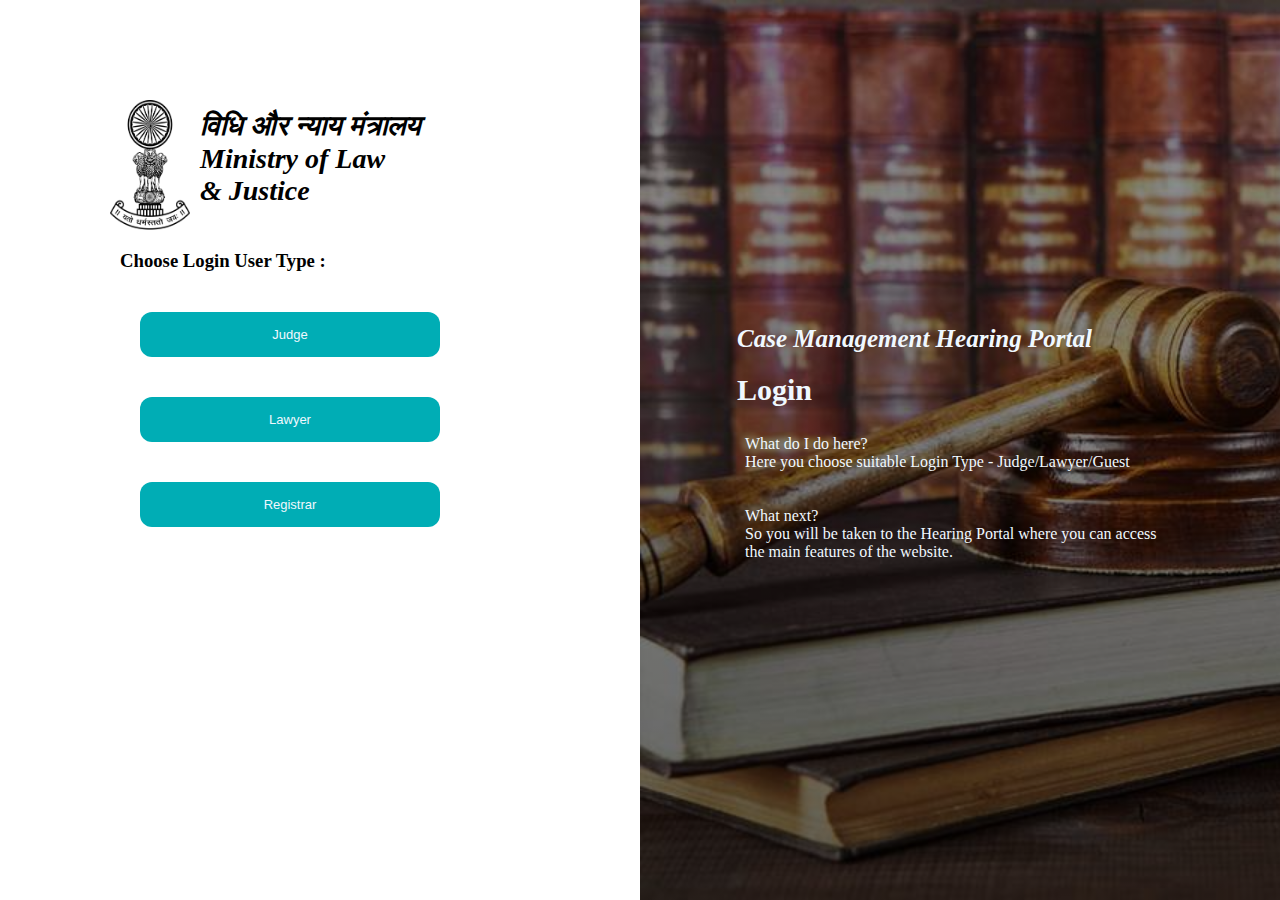
<file: login.html>
<!DOCTYPE html>
<html lang="en">

<head>
    <meta charset="UTF-8">
    <meta name="viewport" content="width=device-width, initial-scale=1.0">
    <title>Login - Case Management Hearing</title>
    <link rel="icon" type="image/x-icon" href="emblem-dark.png">
    <link rel="stylesheet" href="login.css">
</head>

<body>
    <div class="page-layout">
        <div class="login">
            <div class="content">
                <div class="title">
                    <img src="1200px-Emblem_of_the_Supreme_Court_of_India.svg_.webp"
                        style="height: 130px; width: 80px; display: inline;">
                    <h1 style="font-style: italic; font-size: 28px; margin: 10px;">विधि और न्याय मंत्रालय
                        <br>Ministry of Law<br> & Justice
                    </h1>
                </div>
                <h3 style="margin: 20px;">Choose Login User Type :</h3>
                <input type="button" value="Judge" role="link" class="btn">
                <input type="button" value="Lawyer" role="link" class="btn">
                <input type="button" value="Registrar" role="link" class="btn">

            </div>
        </div>
        <div class="visual">
            <div class="details">
                <h2 style=" color: aliceblue; font-style: italic; padding: 10px; font-size: 25px;">Case Management
                    Hearing Portal </h2>
                <h1 style="color: aliceblue; padding: 10px; font-size: 30px;">Login</h1>
                <p style="color: aliceblue;padding: 18px;">What do I do here?<br>
                    Here you choose suitable Login Type - Judge/Lawyer/Guest
                </p>
                <p style="color: aliceblue;padding: 18px;">What next?<br>
                    So you will be taken to the Hearing Portal where you can access the main features of the website.
                </p>
            </div>
        </div>
    </div>

</body>

</html>
</file>
<file: login.css>
* {
    margin: 0;
    padding: 0;
    box-sizing: border-box;
}

.page-layout {
    display: flex;
    align-items: flex-start;
}

.login {
    width: 50vw;
    height: 100vh;
    display: flex;
    padding: 100px;
}
.title{
    display: flex;
    align-items: flex-start;
    margin: 0 10px 10px 10px;
    padding: 0 5 5 5px;
}
.visual {
    width: 50vw;
    height: 100vh;
    background-image: linear-gradient(rgba(0, 0, 0, 0.4), rgba(0, 0, 0, 0.6)), url(law.jpg);
    background-repeat: no-repeat;
    background-size: cover;
    justify-content: center;
    align-items: center;
    display: flex;
}
.details{
    height: 270px;
    width: 466px;
}
.content{
    height:120px;
    width: 350px;
}
.btn{
    cursor:pointer;
    padding: 15px 100px;
    margin: 20px 40px;
    border: none;
    border-radius: 12px;
    background-color: #00adb5;
    color: aliceblue;
    min-width: 300px;
    font-size: 13px;
    font-weight: 500;
}
.btn:hover {
    z-index: 1;
    box-shadow: 8px 7px 2px rgba(0, 0, 0, 0.6);
}
</file>
